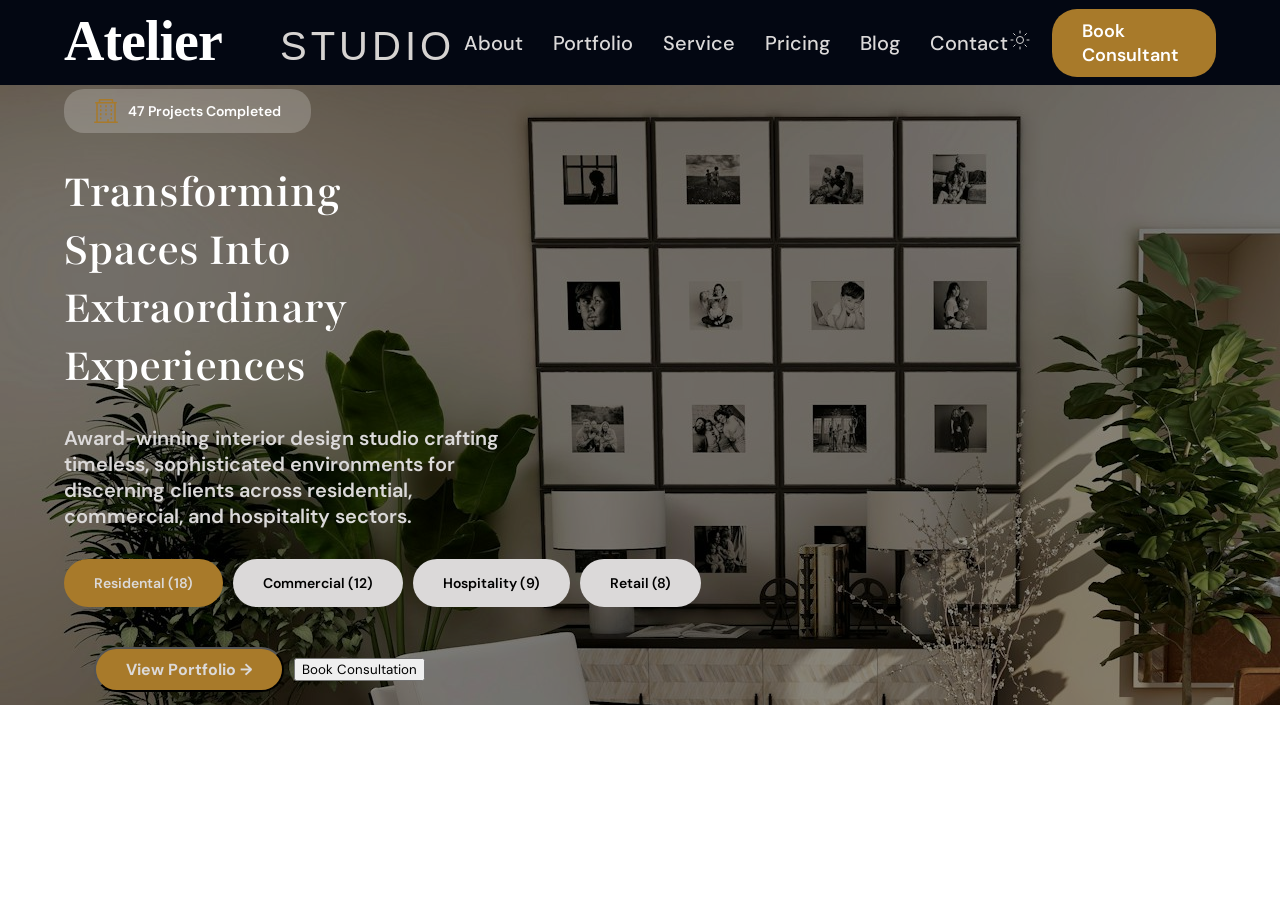
<file: index.html>
<!DOCTYPE html>
<html lang="en">
<head>
    <meta charset="UTF-8">
    <meta name="viewport" content="width=device-width, initial-scale=1.0">
    <title>Atelier</title>
    <link rel="stylesheet" href="./CSS/index.css" />
</head>
<body>

    <!--NAVIGATION-->
        <nav>
            <div class="navigation">
                    <div class="logo" >
                        <img src="./resources/logo-light.svg" alt="logo" />
                    </div>
                <div class="nav_items">
                     <a href="./HTML/About.html">About</a>
                     <a href="./HTML/portfolio.html">portfolio</a>
                     <a href="./HTML/service.html">service</a>
                     <a href="./HTML/pricing.html">pricing</a>
                     <a href="./HTML/blog.html">blog</a>
                     <a href="./HTML/contact.html">contact</a>
                </div>
                <div class="consultant_button">
                   <div>
                    <svg xmlns="http://www.w3.org/2000/svg" width="24" height="24" 
                    viewBox="0 0 24 24"><g fill="none" stroke="currentColor" stroke-width="1">
                        <circle cx="12" cy="12" r="3.5"/><path stroke-linecap="round" d="M12 5V3m0
                         18v-2m4.95-11.95l1.414-1.414M5.636 18.364L7.05 16.95M19 12h2M3 12h2m11.95
                         4.95l1.414 1.414M5.636 5.636L7.05 7.05"/></g></svg>
                   </div>
                   <div class="button">
                    <div class="button_text">Book Consultant</div>
                     <div class="hov_button"></div>
                     <div class="menu">
                        <svg xmlns="http://www.w3.org/2000/svg" width="24" height="24" viewBox="0 0 24 24"
                        ><path fill="currentColor" d="M4.5 17.27q-.213 0-.356-.145T4 16.768t.144-.356t.356-
                        .143h15q.213 0 .356.144q.144.144.144.357t-.144.356t-.356.143zm0-4.77q-.213 0-.356-.144T4
                         11.999t.144-.356t.356-.143h15q.213 0 .356.144t.144.357t-.144.356t-.356.143zm0-4.77q-.213 
                         0-.356-.143Q4 7.443 4 7.23t.144-.356t.356-.143h15q.213 0 .356.144T20 7.23t-.144.356t-.356.144z"/></svg>
                     </div>
                   </div>
                </div>
            </div>
        </nav>
    
    <!--MAIN SECTION-->
    <main>
        <!--hero section-->
        <div class="hero">
        <div class="hero_body">
            <div class="hero_top">
                <svg xmlns="http://www.w3.org/2000/svg" width="24" height="24"
                 viewBox="0 0 24 24"><g fill="none" stroke="currentColor" 
                 stroke-linecap="round" stroke-linejoin="round" stroke-miterlimit="10" 
                 stroke-width="1.5"><path d="M6.75 6.75v1m0 3v1m0 3v1m5.25-9v1m0 3v1m0
                  3v1m5.25-9v1m0 3v1m0 3v1m3.75-12v19.5H3V3.75m15.5 0v-3h-13v3m17.75 
                  19.5H.75m21.5-19.5H1.75m5 15v1m10.5-1v1"/><path d="M14 23.25v-2.5c0-
                  1.1-.9-2-2-2s-2 .9-2 2v2.5"/></g>
                </svg>
            <div>
                <div>47 Projects Completed</div>
            </div>
            </div>
            <div class="hero_title">
                Transforming Spaces Into 
                Extraordinary Experiences
            </div>
            <div class="hero_description">
                Award-winning interior design studio crafting timeless, 
                sophisticated environments for discerning clients across 
                residential, commercial, and hospitality sectors.
            </div>
            <div class="hero_cta">
                <div><p>Residental (18)</p></div>
                <div><p>Commercial (12)</p></div>
                <div><p>Hospitality  (9)</p></div>
                <div><p>Retail (8) </p></div>
            </div>
            <div class="hero_button">
                <button class="primary">View Portfolio &rarr;</button>
                <!-- <svg xmlns="http://www.w3.org/2000/svg" width="24"
                 height="24" viewBox="0 0 24 24"><path fill="currentColor" 
                 d="M12.192 16.827V12.5H3.077v-1h9.115V7.173L19.788 12z"/></svg> -->
                <button>Book Consultation</button>
            </div>
        </div>
        </div>
    </main>
        
        
</body>
</html>
</file>
<file: CSS/index.css>
@import url('https://fonts.googleapis.com/css2?family=DM+Sans:ital,opsz,wght@0,9..40,100..1000;1,9..40,100..1000&display=swap');
@import url('https://fonts.googleapis.com/css2?family=Playfair:ital,opsz,wght@0,5..1200,300..900;1,5..1200,300..900&display=swap');
:root{
    --primary-color:#030712;
    --color-white: rgb(219, 217, 217);
    --secondary-color:#A87A2A;
}
*{
    font-family: "DM Sans", sans-serif;
}
body{
    margin: 0px;
    padding: 0px;
}
nav{
    background-color:#030712;
}

.navigation{
    width: 90%;
    margin: 0px auto;
    display: flex;
    justify-content: space-between;
}
.logo img{
    height: 80px;
    width: fit-content;
    /* aspect-ratio: square; */
}

.nav_items{
    display: flex;
    align-items: center;
    gap: 30px;
}
.nav_items a{
    color:rgb(219, 217, 217);
    text-decoration: none;
    text-transform: capitalize;
    font-size: 20px;
    font-weight: 500;
}
.consultant_button div svg{
    color: rgb(219, 217, 217) !important;
}

.consultant_button{
    display: flex;
    gap:20px;
    align-items: center;
}
.consultant_button .button{
    border: none;
    padding: 10px 30px;
    border-radius: 25px;
    font-size: 18px;
    font-weight: 600;
    background-color: #A87A2A;
    color: white;
    position:relative;
    overflow:clip;
    transition: all .3s ease-in-out;
}
.consultant_button .button .button_text {
   position: relative;
   top: 0px;
   left: 0px;
   z-index: 1;
}
.consultant_button .button .hov_button{
    background-color: red;
    height:100%;
    width:0%;
    position: absolute;
    top: 0px;
    left: 0px;
    content:"";
    contain:"";
    transition: all .3s ease-in-out;
}
.consultant_button .button:hover{
    color: #A87A2A;
}
.consultant_button .button:hover .hov_button{
    width:100%;
}
.menu{
    display:none;
}


/* HERO SECTION */
.hero{
    width:100%;
    height:600px;
    /* background-color: green; */
    padding:10px 0px;
    background-image: url("../resources/photo-1600210492486-724fe5c67fb0.jpg");
    position: relative;
}
.hero::after{
    height: 100%;
    width:100%;
    contain:"";
    content:"";
    position:absolute;
    top:0px;
    left: 0px;
    background-color: rgba(0,0,0,0.434);


}
.hero_top{
    display:flex;
    gap:10px;
    align-items: center;
    color:white;
    background-color: rgba(255, 255, 255, 0.213);
    width: fit-content;
    border-radius: 20px;
    padding: 10px 30px;
    text-transform: capitalize;
    font-weight: 600;
    font-size: 14px;

}
.hero_top svg{
    color:#A87A2A !important;
}

.hero_body{
    width: 90%;
    height:100%;
    margin:0px auto;
    display: flex;
    flex-direction: column;
    justify-content: center;
    gap:30px;
    position:relative;
    z-index: 1;
    
}
.hero_title{
    font-family: "Playfair", serif;
    font-size:48px;
    font-weight: 600;
    width: 35%;
    color: white;
}
.hero_description{
    width:40%;
    font-weight:600;
    font-size: 20px;
    color: var(--color-white);
}


.hero_button{
    display: flex;
    gap: 10px;
    align-items: center;
    padding:10px 30px;
    border-radius:30px;
}
.hero_button .second{
    padding: 10px 30px;
    border: none;
    border-radius: 30px;
    background-color:  rgb(219, 217, 217);
    backdrop-filter:blur(20px);
    -webkit-backdrop-filter: blur(20px);
    font-size: 16px;
    font-weight: 700;
}
.hero_button .primary{
    background-color: #A87A2A;
    backdrop-filter: blur(0px) !important;
    -webkit-backdrop-filter: blur(0px) !important;
    font-size: 16px;
    font-weight: 700;
    color: rgb(219, 217, 217);
    text-transform: capitalize;
    display:flex;
    align-items: center;
    gap:30px;
    border-radius: 30px;
    padding: 10px 30px;
}
.hero_cta{
    display: flex;
    gap:10px;
    align-items: center;
    
}
.hero_cta div{
    padding:15px 30px;
    border-radius: 30px;
    font-size: 14px;
    font-weight: 600;
    background-color: rgb(219, 217, 217) ;
    position: relative;
    overflow: clip;
}
.hero_cta div p{
    position: relative;
    z-index: 1;
    margin: 0px;
    padding:0px;
}
.hero_cta div::after{
    position: absolute;
    height:100%;
    background-color: white;
    content:"";
    top:0px;
    left:0px;
    contain:"";
    /* z-index: -1; */
    filter: blur(50px);
}
.primary svg{
    height:20px !important;
    width:20px !important;
}
.hero_cta div:first-child{
    background-color: #A87A2A;
    color: rgb(219, 217, 217);
}


/* MEDIA QUERY */
@media(max-width:480px){
    navigation{
    padding: 12px 0px;
}
.logo img{
    height: 30px;
}
.nav_items{
    display: none;
}
.consultant_button{
    display: none;
}
.menu{
    display:block;
    color: rgb(219, 217, 217);
    cursor:pointer;
}
}
</file>
